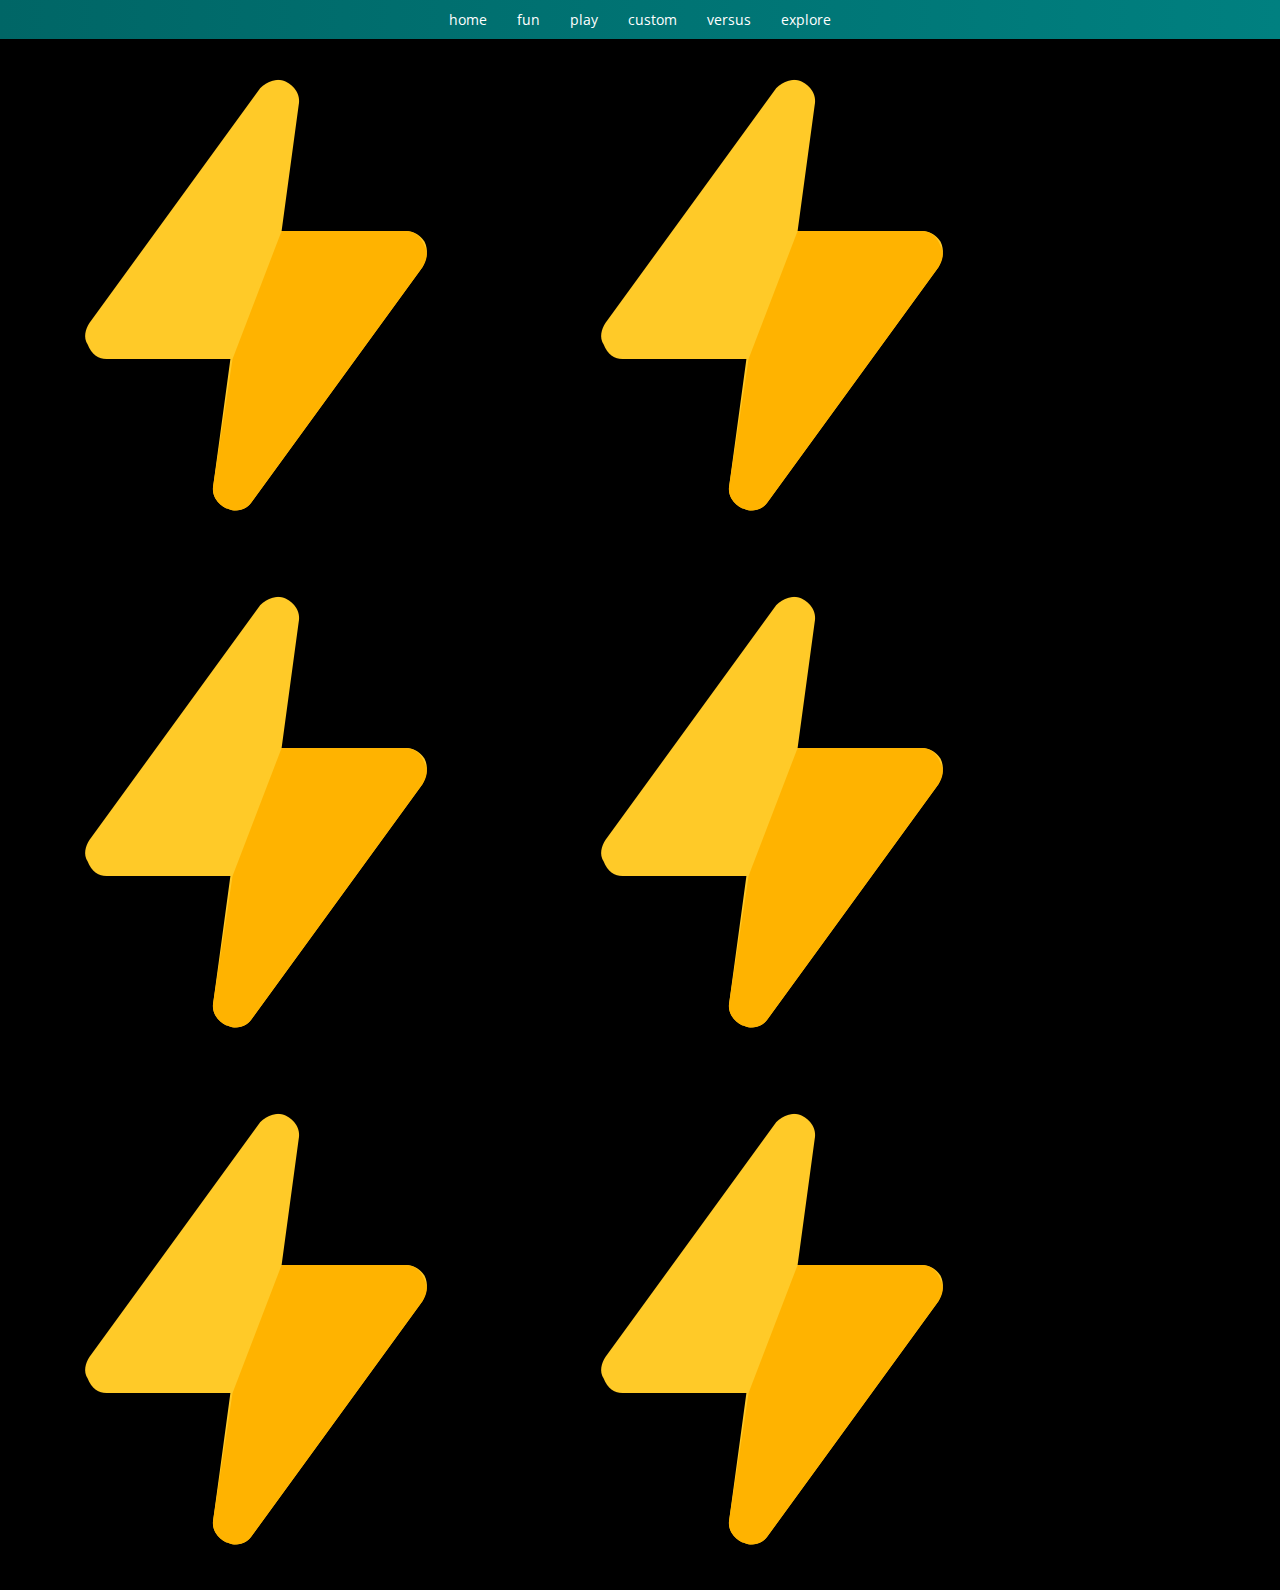
<file: explore.html>
<!DOCTYPE html>
<html lang="pt-BR">
<head>
  <meta charset="UTF-8">
  <meta name="viewport" content="width=device-width, initial-scale=1.0">
  <title>Explore</title>
  <link href="https://fonts.googleapis.com/css2?family=Open+Sans:wght@400;700&display=swap" rel="stylesheet">
  <link rel="stylesheet" href="css/style.css">
</head>
<body class="dark-mode">
  <nav id="top-nav">
    <a href="index.html">home</a>
    <a href="fun.html">fun</a>
    <a href="play.html">play</a>
    <a href="custom.html">custom</a>
    <a href="versus.html">versus</a>
    <a href="explore.html">explore</a>
  </nav>
  <div class="explore-grid">
    <img src="selos%20modos%20de%20jogo/modo7.png" alt="Modo 7" data-color="#ffffff">
    <img src="selos%20modos%20de%20jogo/modo8.png" alt="Modo 8" data-color="#FFD700">
    <img src="selos%20modos%20de%20jogo/modo9.png" alt="Modo 9" data-color="#000000">
    <img src="selos%20modos%20de%20jogo/modo10.png" alt="Modo 10" data-color="#00008B">
    <img src="selos%20modos%20de%20jogo/modo11.png" alt="Modo 11" data-color="#D3D3D3">
    <img src="selos%20modos%20de%20jogo/modo12.png" alt="Modo 12" data-color="#40E0D0">
  </div>
  <div id="color-screen"></div>
  <script src="js/explore.js"></script>
</body>
</html>
</file>
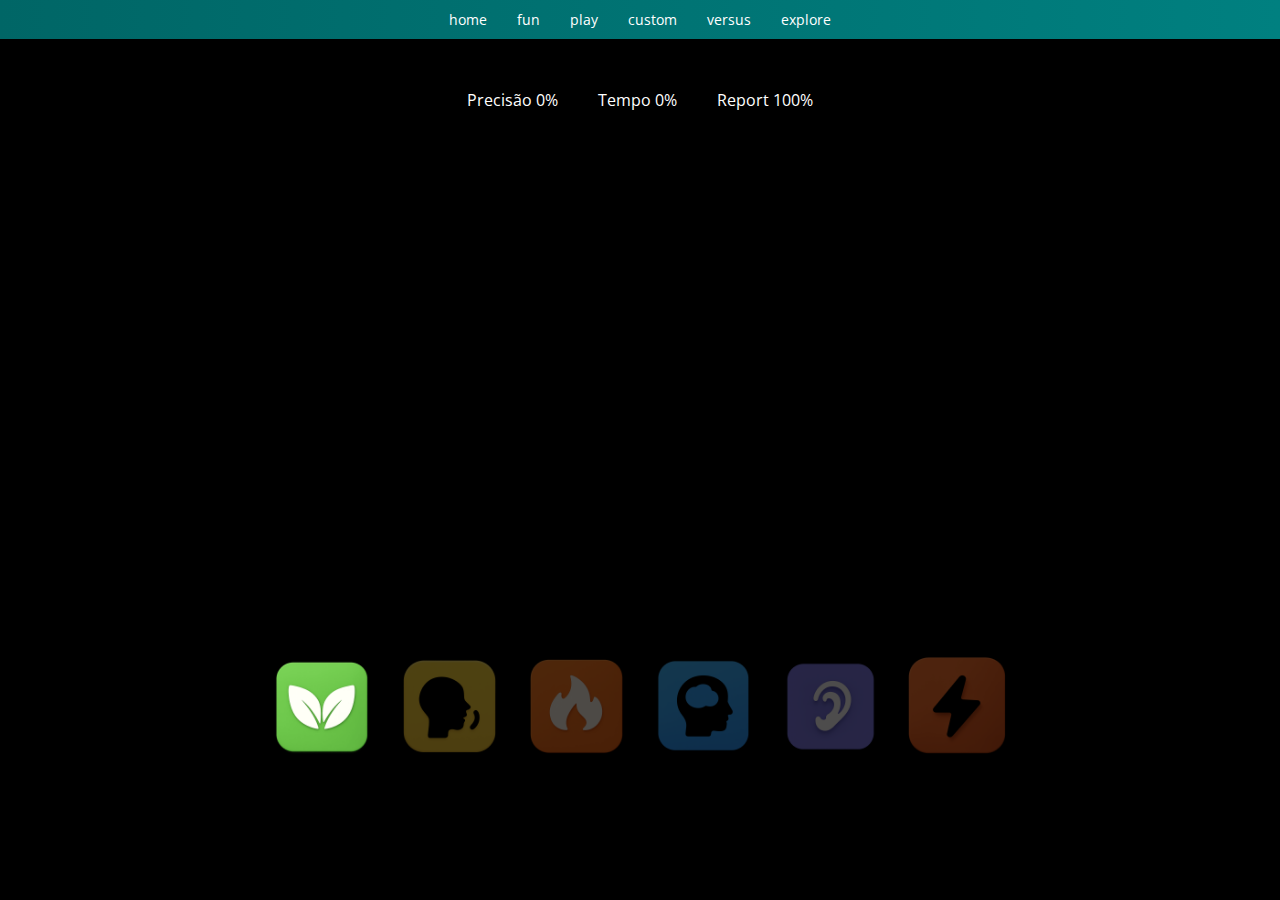
<file: play.html>
<!DOCTYPE html>
<html lang="pt-BR">
<head>
  <meta charset="UTF-8">
  <meta name="viewport" content="width=device-width, initial-scale=1.0">
  <title>Play</title>
  <link href="https://fonts.googleapis.com/css2?family=Open+Sans:wght@400;700&display=swap" rel="stylesheet">
  <link rel="stylesheet" href="css/style.css">
</head>
<body class="dark-mode">
  <nav id="top-nav">
    <a href="index.html">home</a>
    <a href="fun.html">fun</a>
    <a href="play.html">play</a>
    <a href="custom.html">custom</a>
    <a href="versus.html">versus</a>
    <a href="explore.html">explore</a>
  </nav>
  <div id="play-content" style="text-align:center;margin-top:50px;"></div>
  <div id="versus-stats" style="display:none;text-align:center;margin-top:50px;">
    <h2 id="vs-title"></h2>
    <div id="round"></div>
    <div id="user-acc"></div>
    <div id="user-time"></div>
    <div id="bot-acc"></div>
    <div id="bot-time"></div>
  </div>
  <div id="mode-buttons">
    <img src="selos%20modos%20de%20jogo/modo1.png" data-mode="1" class="mode-btn" alt="Modo 1" />
    <img src="selos%20modos%20de%20jogo/modo2.png" data-mode="2" class="mode-btn" alt="Modo 2" />
    <img src="selos%20modos%20de%20jogo/modo3.png" data-mode="3" class="mode-btn" alt="Modo 3" />
    <img src="selos%20modos%20de%20jogo/modo4.png" data-mode="4" class="mode-btn" alt="Modo 4" />
    <img src="selos%20modos%20de%20jogo/modo5.png" data-mode="5" class="mode-btn" alt="Modo 5" />
    <img src="selos%20modos%20de%20jogo/modo6.png" data-mode="6" class="mode-btn" alt="Modo 6" />
  </div>
  <script src="js/play.js"></script>
</body>
</html>
</file>
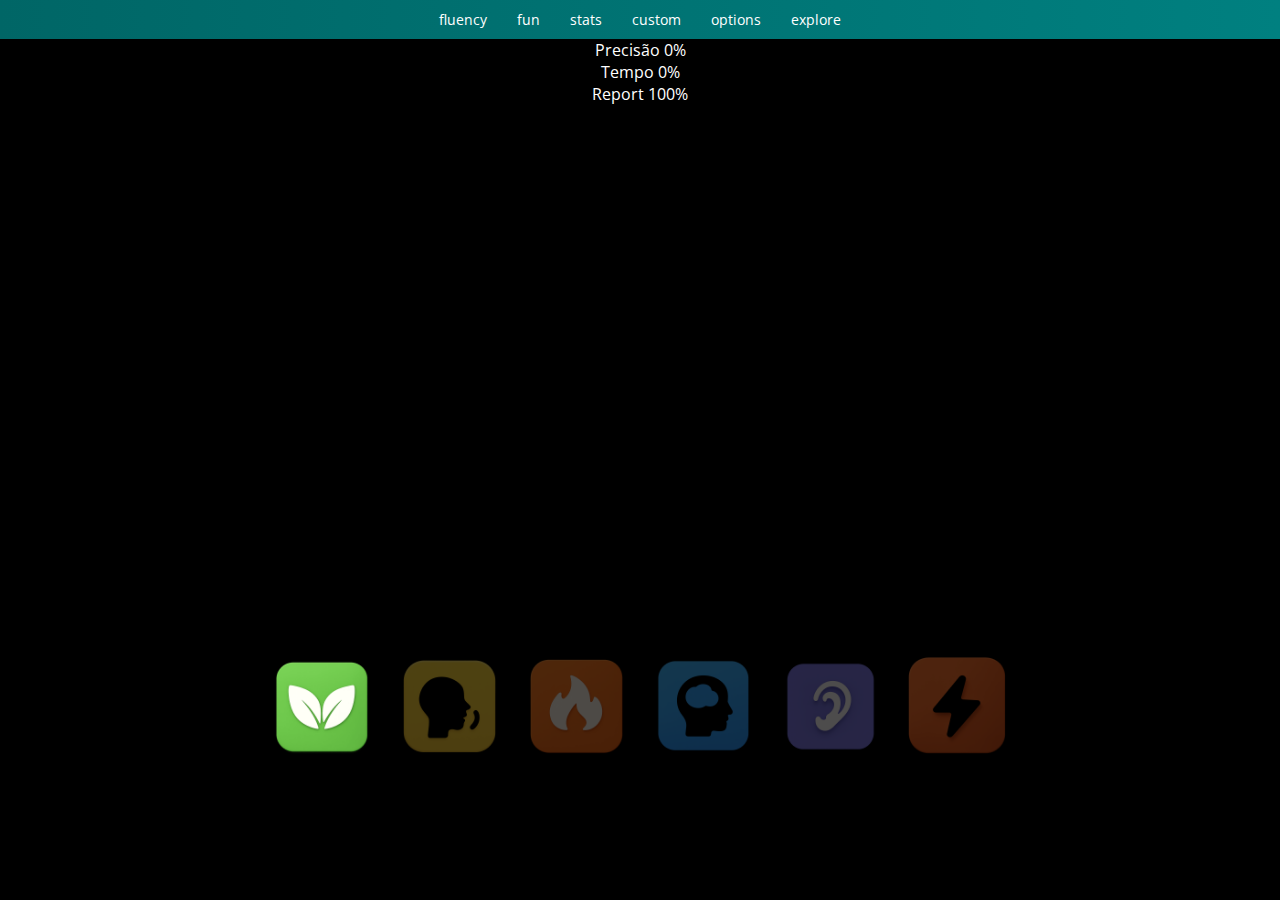
<file: stats.html>
<!DOCTYPE html>
<html lang="pt-BR">
<head>
  <meta charset="UTF-8">
  <meta name="viewport" content="width=device-width, initial-scale=1.0">
  <title>Stats</title>
  <link href="https://fonts.googleapis.com/css2?family=Open+Sans:wght@400;700&display=swap" rel="stylesheet">
  <link rel="stylesheet" href="css/style.css">
</head>
<body class="dark-mode stats-page">
  <nav id="top-nav">
    <a href="index.html">fluency</a>
    <a href="fun.html">fun</a>
    <a href="stats.html">stats</a>
    <a href="custom.html">custom</a>
    <a href="options.html">options</a>
    <a href="explore.html">explore</a>
  </nav>
  <div id="stats-content" style="text-align:center;margin-top:0;"></div>
  <div id="versus-stats" style="display:none;text-align:center;margin-top:50px;">
    <h2 id="vs-title"></h2>
    <div id="round"></div>
    <div id="user-acc"></div>
    <div id="user-time"></div>
    <div id="bot-acc"></div>
    <div id="bot-time"></div>
  </div>
  <div id="mode-buttons">
    <img src="selos%20modos%20de%20jogo/modo1.png" data-mode="1" class="mode-btn" alt="Modo 1" />
    <img src="selos%20modos%20de%20jogo/modo2.png" data-mode="2" class="mode-btn" alt="Modo 2" />
    <img src="selos%20modos%20de%20jogo/modo3.png" data-mode="3" class="mode-btn" alt="Modo 3" />
    <img src="selos%20modos%20de%20jogo/modo4.png" data-mode="4" class="mode-btn" alt="Modo 4" />
    <img src="selos%20modos%20de%20jogo/modo5.png" data-mode="5" class="mode-btn" alt="Modo 5" />
    <img src="selos%20modos%20de%20jogo/modo6.png" data-mode="6" class="mode-btn" alt="Modo 6" />
  </div>
  <script src="js/stats.js"></script>
</body>
</html>
</file>
<file: css/style.css>
body {
  margin: 0;
  background: linear-gradient(to bottom, #ffffff 0%, #f0f0f0 100%);
  font-family: 'Open Sans', sans-serif;
  --grad-color: #40e0d0;
  overflow: hidden;
}

body.dark-mode {
  background: #000;
  color: #fff;
}

body.gradient-mode {
  background: linear-gradient(to bottom, #40e0d0, #0066cc);
}

body.custom-gradient {
  background: linear-gradient(135deg, #f5f5f5 0%, #ffffff 100%);
  color: #333;
}

body.versus-white {
  background: linear-gradient(to bottom, #ffffff, #d0d0d0);
  color: #555;
}

body.versus-white #top-nav {
  background: linear-gradient(90deg, #e0e0e0, #f5f5f5);
}

body.versus-white #top-nav a {
  color: #555;
}

body.versus-blue {
  background: linear-gradient(to bottom, #40e0d0, #0066cc);
  color: #fff;
}

body.versus-blue #top-nav {
  background: linear-gradient(90deg, #40e0d0, #0066cc);
}

body.versus-blue #top-nav a {
  color: #fff;
}

body.versus-blue,
body.versus-white {
  overflow-y: auto;
  overflow-x: hidden;
}

body.dark-mode #pt,
body.dark-mode #texto-exibicao,
body.dark-mode #resultado,
body.dark-mode #acertos,
body.dark-mode #nivel-mensagem,
body.dark-mode #timer {
  color: #fff;
  caret-color: #fff;
}

#top-nav {
  display: flex;
  justify-content: center;
  gap: 30px;
  padding: 10px 0;
  background: linear-gradient(90deg, #00b3b3, #00cccc);
  font-family: 'Open Sans', sans-serif;
}

body.dark-mode #top-nav {
  background: linear-gradient(90deg, #006666, #008080);
}

#top-nav a {
  color: #fff;
  text-decoration: none;
  font-weight: normal;
  font-size: 14px;
}

body.dark-mode #top-nav a {
  color: #fff;
}

body.gradient-mode #top-nav {
  background: linear-gradient(90deg, #40e0d0, #0066cc);
}

body.gradient-mode #top-nav a {
  color: #fff;
}

body.dark-mode #intro-overlay {
  background: #000;
}

.custom-title {
  font-family: 'Open Sans', sans-serif;
  font-size: 15px;
}

.custom-info {
  font-family: 'Open Sans', sans-serif;
  font-weight: 700;
  font-size: 12px;
  margin: 5px 0;
}

#visor {
  position: relative;
  display: flex;
  flex-direction: column;
  align-items: center;
  justify-content: center;
  gap: 20px;
  height: 100vh;
  padding: 0 5vw 30px 5vw;
  display: none;
}

#menu {
  display: flex;
  flex-direction: column;
  align-items: center;
  justify-content: center;
  gap: 40px;
  height: 100vh;
}

#clock {
  font-size: clamp(40px, 8vw, 80px);
  font-family: 'Open Sans', sans-serif;
  font-weight: normal;
  color: #000;
  text-align: center;
}

#menu-logo {
  width: 100px;
  height: auto;
}

body.dark-mode #menu-logo {
  filter: invert(1);
}

body.dark-mode #clock {
  color: #fff;
}

#menu-modes {
  display: grid;
  grid-template-columns: repeat(3, 227px);
  grid-auto-rows: 227px;
  gap: 50px;
}

#menu-modes img {
  width: 227px;
  height: 227px;
  object-fit: contain;
  cursor: pointer;
  opacity: 0.3;
  transition: opacity 0.2s linear;
}


#pt-container {
  display: flex;
  align-items: center;
  justify-content: center;
  gap: 10px;
  width: 100%;
  max-width: 90vw;
}

#pt {
  font-size: clamp(32px, 6vw, 50px);
  color: #333;
  background: transparent;
  border: none;
  outline: none;
  text-align: center;
  width: 100%;
  caret-color: #333;
  font-family: 'Open Sans', sans-serif;
  font-weight: normal;
  display: none;
  white-space: nowrap;
  overflow: hidden;
  text-overflow: ellipsis;
  resize: none;
}


#texto-exibicao {
  font-size: clamp(32px, 6vw, 50px);
  color: #333;
  font-family: 'Open Sans', sans-serif;
  font-weight: bold;
  text-align: center;
  max-width: 90vw;
  white-space: nowrap;
  overflow: hidden;
  text-overflow: ellipsis;
}

#score {
  display: none;
}

#barra-progresso {
  width: 100%;
  max-width: 90vw;
  height: 20px;
  background: #ddd;
  border-radius: 10px;
  overflow: hidden;
  position: relative;
}

#barra-preenchida {
  height: 100%;
  width: 0%;
  background-color: #ff0000;
  border-radius: 10px;
  transition: width 1.5s linear, background-color 1.5s linear;
}

#mode-stats,
#texto-exibicao,
#barra-progresso {
  transform: translateY(-170px);
}

#resultado, #acertos {
  color: #333;
}

#acertos {
  display: none;
}

#nivel-indicador {
  position: absolute;
  top: 70px;
  left: 70px;
  width: 68px;
  height: 68px;
  object-fit: contain;
  user-select: none;
  pointer-events: none;
}


#timer {
  display: none;
  font-size: 18px;
  color: #333;
}

#nivel-mensagem {
  position: absolute;
  top: 50%;
  left: 50%;
  transform: translate(-50%, -50%);
  font-size: 40px;
  color: #444;
  font-family: 'Open Sans', sans-serif;
  display: none;
}

#intro-overlay {
  position: fixed;
  top: 0;
  left: 0;
  width: 100%;
  height: 100%;
  background: #fff;
  display: flex;
  align-items: center;
  justify-content: center;
  z-index: 9999;
}

#intro-image {
  width: 250px;
  height: 250px;
}

#intro-progress {
  position: absolute;
  bottom: 30px;
  width: 100%;
  max-width: 90vw;
  height: 20px;
  background: #ddd;
  border-radius: 10px;
  overflow: hidden;
}

#intro-progress-filled {
  width: 0%;
  height: 100%;
  background-color: #ff0000;
}

#mode-stats {
  display: flex;
  justify-content: center;
  align-items: center;
  gap: 40px;
  margin-top: 100px;
}

#mode-stats .stat-circle {
  width: 180px;
  height: 230px;
}

#mode-stats .stat-circle svg {
  width: 180px;
  height: 180px;
}

#mode-icon {
  width: 250px;
  height: 250px;
  opacity: 0;
  pointer-events: none;
  transition: opacity 500ms linear;
}

#mode-buttons {
  position: fixed;
  bottom: 135px;
  left: 0;
  width: 100%;
  display: flex;
  justify-content: center;
  gap: 10px;
  z-index: 999;
}

#mode-buttons img {
  width: 117px;
  height: 117px;
  cursor: pointer;
  opacity: 0.35;
  transition: opacity 0.2s linear;
}

#play-content {
  display: flex;
  justify-content: center;
  align-items: center;
  gap: 40px;
}

@media (max-width: 600px) {
  #mode-icon {
    width: 150px;
    height: 150px;
  }

  #clock {
    font-size: 12vw;
  }

  #menu-modes {
    grid-template-columns: repeat(3, 1fr);
    gap: 20px;
  }

  #menu-modes img {
    width: 36.4vw;
    height: 36.4vw;
  }
}

@keyframes mode1Zoom {
  from { transform: scale(0.8); }
  to { transform: scale(1); }
}

@keyframes modeZoom {
  from { transform: scale(0.8); }
  to { transform: scale(1); }
}

#logo-top {
  position: absolute;
  top: 20px;
  left: 50%;
  transform: translateX(-50%);
  width: 100px;
  height: auto;
  z-index: 1000;
  display: none;
}

#tutorial-logo {
  position: fixed;
  top: 50%;
  left: 50%;
  transform: translate(-50%, -50%);
  width: 20%;
  height: auto;
  z-index: 10000;
  display: none;
}

#ilife-screen {
  position: fixed;
  top: 0;
  left: 0;
  width: 100%;
  height: 100%;
  background: #fff;
  display: flex;
  flex-direction: column;
  align-items: center;
  justify-content: center;
  z-index: 10000;
}

#ilife-logo {
  width: 20%;
  height: auto;
  opacity: 0;
  animation: fadeIn 1000ms forwards;
}

#ilife-text {
  margin-top: 10px;
  color: #777;
  font-family: 'Open Sans', sans-serif;
  font-weight: normal;
  font-size: 17px;
  text-align: center;
}

#next-level-msg {
  margin-top: 10px;
  font-family: 'Open Sans', sans-serif;
  font-weight: normal;
  font-size: 14px;
  color: #777;
  opacity: 0;
  transition: opacity 500ms linear;
}

@keyframes fadeIn {
  from { opacity: 0; }
  to { opacity: 1; }
}

/* Play stats page */
.mode-section {
  display: flex;
  flex-direction: column;
  align-items: center;
  margin-bottom: 60px;
}

.mode-section .mode-image {
  width: 227px;
  height: 227px;
  object-fit: contain;
  margin-bottom: 20px;
}

.graphs-row {
  display: flex;
  gap: 40px;
  flex-wrap: wrap;
  justify-content: center;
}

.stat-circle {
  position: relative;
  width: 210px;
  height: 280px;
  display: flex;
  flex-direction: column;
  align-items: center;
}

.stat-circle svg {
  width: 210px;
  height: 210px;
  transform: rotate(-90deg);
}

.circle-bg {
  fill: none;
  stroke: #444;
  stroke-width: 9.75;
  opacity: 0.3;
}

.circle-progress {
  fill: none;
  stroke-width: 9.75;
  stroke-linecap: butt;
  transition: stroke-dashoffset 1s;
}

.circle-icon {
  position: absolute;
  top: calc(50% - 30px);
  left: 50%;
  transform: translate(-50%, -50%);
  width: 60px;
  height: 60px;
  pointer-events: none;
}

.circle-value {
  margin-top: 12px;
  font-family: 'Open Sans', sans-serif;
  font-size: 20px;
  font-weight: 700;
  color: #fff;
  text-align: center;
}

.circle-label {
  margin-top: 8px;
  font-size: 18px;
  font-family: 'Open Sans', sans-serif;
  text-align: center;
}

.circle-extra {
  font-size: 16px;
  font-family: 'Open Sans', sans-serif;
  margin-top: 7px;
  text-align: center;
}
.ranking-title-blue {
  color: blue;
}
.ranking-title-red {
  color: red;
}
.ranking-title-lime {
  color: lime;
}
.ranking-table {
  margin: 10px auto;
  border-collapse: collapse;
}
.ranking-table th, .ranking-table td {
  border: 1px solid #ccc;
  padding: 4px 8px;
  font-size: 12px;
  font-family: 'Open Sans', sans-serif;
}
.ranking-table.blue {
  color: blue;
}
.ranking-table.red {
  color: red;
}
.ranking-table.lime {
  color: lime;
}

#bot-list {
  display: grid;
  grid-template-columns: repeat(3, 150px);
  grid-auto-rows: 150px;
  gap: 30px;
  justify-content: center;
  padding: 40px;
}

.bot-item {
  text-align: center;
  cursor: pointer;
}

.bot-item img {
  width: 150px;
  height: 150px;
  border-radius: 50%;
}

#mode-list {
  display: none;
  grid-template-columns: repeat(3, 117px);
  grid-auto-rows: 117px;
  gap: 30px;
  justify-content: center;
  padding: 40px;
}

#mode-list img {
  width: 117px;
  height: 117px;
  cursor: pointer;
  opacity: 0.35;
  transition: opacity 0.2s linear;
}

#mode-list img:hover {
  opacity: 1;
}

#versus-game {
  display: none;
  text-align: center;
  margin-top: 0;
  height: 100vh;
  display: flex;
  flex-direction: column;
  justify-content: space-between;
  align-items: center;
  padding-bottom: 20px;
}

#players {
  display: flex;
  justify-content: center;
  align-items: flex-start;
  gap: 100px;
  margin-bottom: 30px;
}

.player-img {
  width: 120px;
  height: 120px;
  object-fit: cover;
}

.stat-bar {
  width: 200px;
  height: 25px;
  background: #333;
  margin: 15px auto 0;
  border-radius: 0;
}

.stat-bar + .stat-bar {
  margin-top: 15px;
}

.stat-bar .fill {
  height: 100%;
  width: 0;
  background: #ff0000;
  opacity: 1;
  transition: width 0.5s linear, background-color 0.5s linear, opacity 0.3s;
}

#versus-phrase {
  margin-top: 40px;
  font-family: 'Open Sans', sans-serif;
  font-weight: 700;
  text-align: center;
  font-size: 35px;
  min-height: 40px;
}

.player-name {
  font-family: 'Open Sans', sans-serif;
  font-weight: 700;
  font-size: 14px;
  margin-top: 2px;
}

#ranking-bottom {
  font-family: 'Open Sans', sans-serif;
  font-size: 8px;
  position: fixed;
  bottom: 0;
  left: 0;
  right: 0;
  text-align: center;
  padding: 4px 0;
}

#matchmaking {
  position: fixed;
  top: 0;
  left: 0;
  width: 100%;
  height: 100%;
  background: linear-gradient(to bottom, #40e0d0, #0066cc);
  display: none;
  flex-direction: column;
  justify-content: center;
  align-items: center;
  color: #fff;
  font-family: 'Open Sans', sans-serif;
  font-size: 24px;
  text-align: center;
  z-index: 1000;
}

#matchmaking img {
  width: 150px;
  height: 150px;
  margin-bottom: 20px;
}

.dissolve {
  animation: dissolve 1s forwards;
}

@keyframes dissolve {
  from { opacity: 1; }
  to { opacity: 0; }
}

@media (max-width: 600px) {
  #versus-phrase {
    font-size: 24px;
  }
}
</file>
